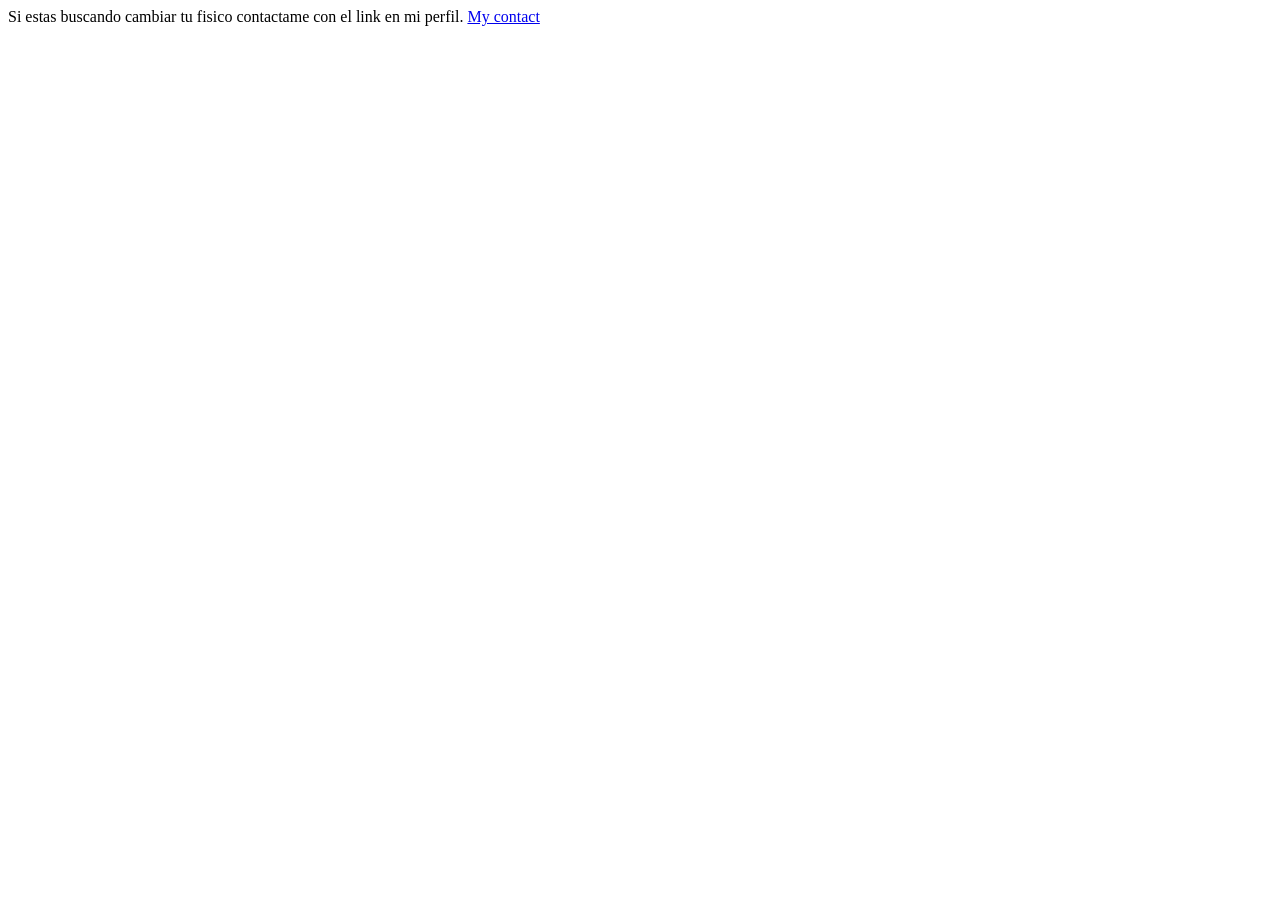
<file: practice-1/index.html>
<!DOCTYPE html>
<html>
    <head>
        <title>
            Asesorias Online - Alejo Santamarina
        </title>
    </head>
    <body>
        Si estas buscando cambiar tu fisico contactame con el link en mi perfil.
        <a href="mycontact.html">My contact</a>
    </body>
</html>
</file>
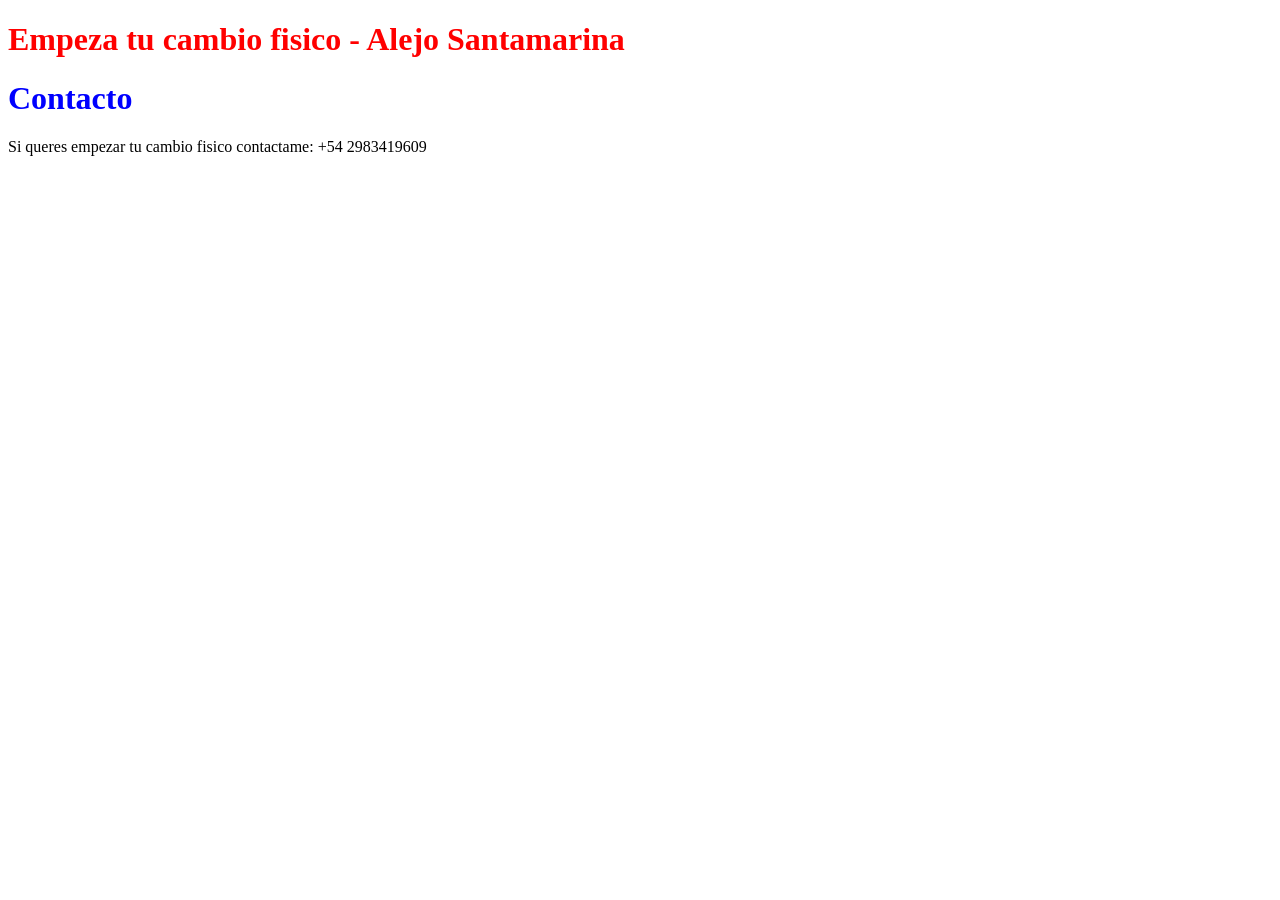
<file: practice-2(CSS practice)/index.html>
<!DOCTYPE html>
<html>
    <header>
        <h1> Empeza tu cambio fisico - Alejo Santamarina</h1>
        <link rel="stylesheet" href="style.css"/>
    </header>
    <body>
        <h1 id= "header2"> Contacto </h1>
        <p> Si queres empezar tu cambio fisico contactame: +54 2983419609 </p>
    </body>
</html>
</file>
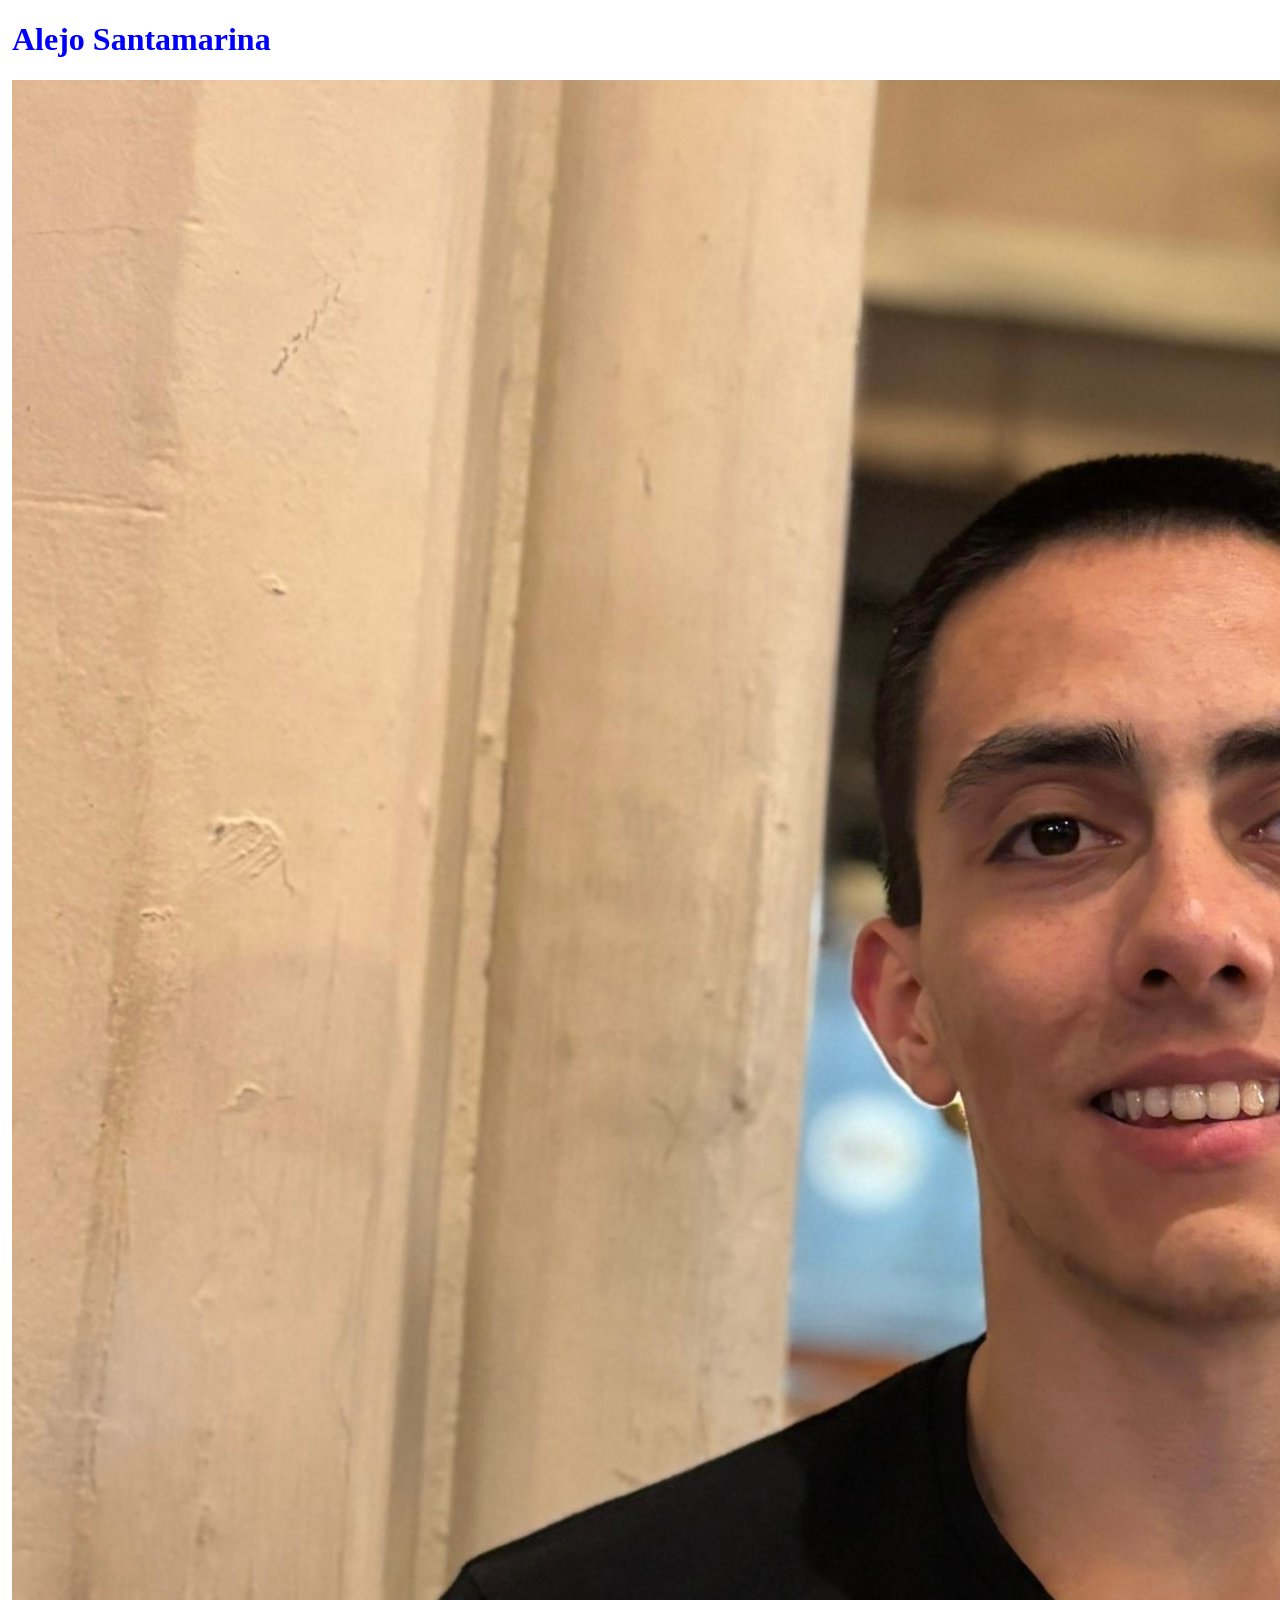
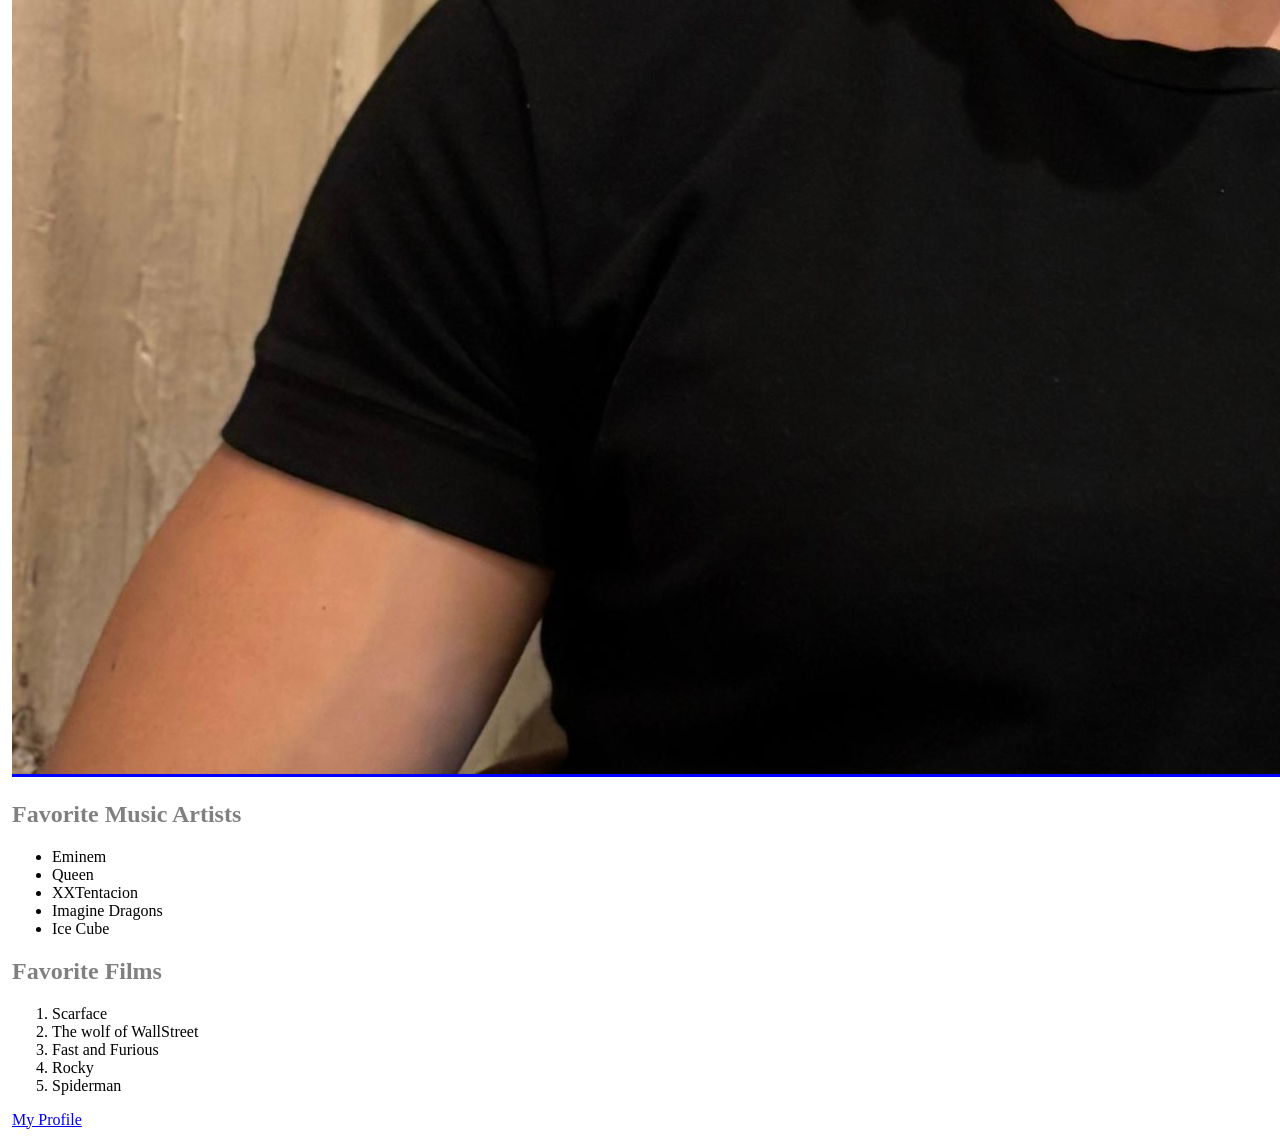
<file: Introduction-to-back-end-development/Module-1/create-and-style-webpage/index.html>
<!DOCTYPE html>
<html>
    <head>
        <title> Alejo Santamarina </title>
        <link rel="stylesheet" href="styles.css"/>
    </head>
    <body>
        <div>
            <h1> Alejo Santamarina </h1>
        </div>

        <div>
            <img src="photo.jpg" id = "photo">
        </div>

        <div>
            <h2> Favorite Music Artists </h2>
            <ul>
                <li> Eminem </li>
                <li> Queen </li>
                <li> XXTentacion </li>
                <li> Imagine Dragons </li>
                <li> Ice Cube </li>
            </ul>
        </div>

        <div>
            <h2> Favorite Films </h2>
            <ol>
                <li> Scarface </li>
                <li> The wolf of WallStreet </li>
                <li> Fast and Furious </li>
                <li> Rocky </li>
                <li> Spiderman </li>
            </ol>
        </div>

        <div>
            <a href="https://www.meta.com/"> My Profile </a>
        </div>
    </body>
</html>
</file>
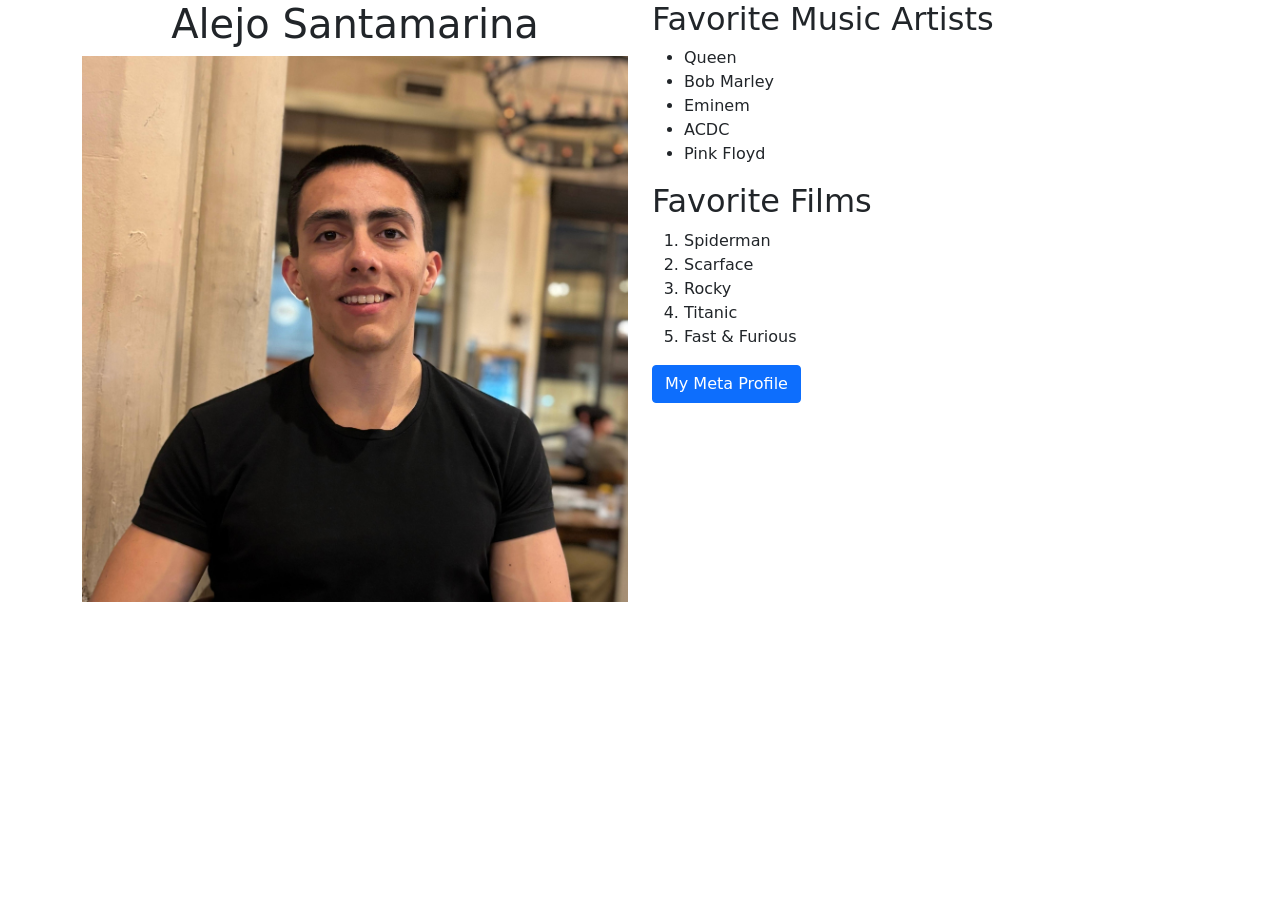
<file: Introduction-to-back-end-development/Module-1/Improve-your-Bio-page-with-Bootstrap/index.html>
<!DOCTYPE html>
<html>
<head>
    <title>My Bio Page</title>
    <link href="bootstrap.min.css" rel="stylesheet">
</head>
<body>
    <div class="container">
        <div class="row">
            <div id="bio" class="col-12 col-lg-6 text-center">
                <h1> Alejo Santamarina </h1>
                <img src="photo.jpg" class="img-fluid">
            </div>
            <div id="more" class="col-12 col-lg-6">
                <h2> Favorite Music Artists </h2>
                <ul>
                    <li> Queen </li>
                    <li> Bob Marley </li>
                    <li> Eminem </li>
                    <li> ACDC </li>
                    <li> Pink Floyd </li>
                </ul>
                <h2> Favorite Films </h2>
                <ol>
                    <li> Spiderman </li>
                    <li> Scarface </li>
                    <li> Rocky </li>
                    <li> Titanic </li>
                    <li> Fast & Furious </li>
                </ol>
                <a href="https://www.meta.com/" class="btn btn-primary"> My Meta Profile </a> 
            </div>            
        </div>
    </div>
    <script src="bootstrap.bundle.min.js"></script>
</body>
</html>
</file>
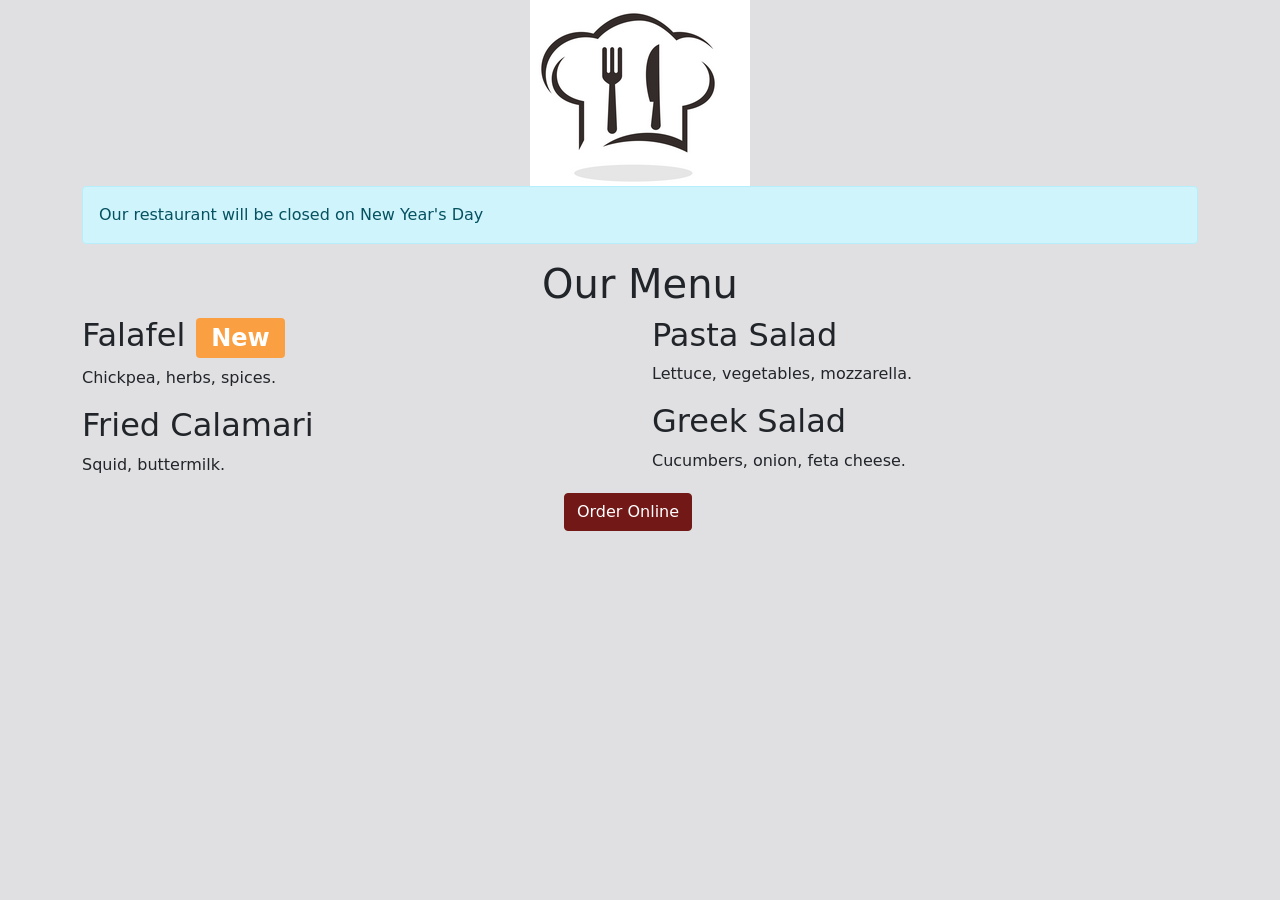
<file: Introduction-to-back-end-development/Module-1/Working-with-Bootstrap-components/index.html>
<!DOCTYPE html>
<html>
<head>
    <title>Little Lemon</title>
    <link href="bootstrap.min.css" rel="stylesheet">
</head>
<body>
    <div class="container">
        <div class="row">
            <div class="col-12">
                <div class="text-center">
                    <img src="logo.png" class="img-fluid">
                </div>
                <div class="alert alert-info" role="alert">
                    Our restaurant will be closed on New Year's Day
                </div>
            </div>
        </div>
        <div class="row">
            <div class="col-12">
                <div class="text-center">
                    <h1>Our Menu</h1>
                </div>
            </div>
        </div>
        <div class="row">
            <div class="col-12 col-lg-6">
                <h2>Falafel <span class="badge bg-secondary"> New </span></h2>
                <p>Chickpea, herbs, spices.</p>
                <h2>Fried Calamari</h2>
                <p>Squid, buttermilk.</p>
            </div>
            <div class="col-12 col-lg-6">
                <h2>Pasta Salad</h2>
                <p>Lettuce, vegetables, mozzarella.</p>
                <h2>Greek Salad</h2>
                <p>Cucumbers, onion, feta cheese.</p>
            </div>
            <div class="row">
                <div class="col-12">
                    <div class="text-center">
                        <button type="button" class="btn btn-primary"> Order Online </button>
                    </div>
                </div>
            </div>
        </div>
    </div>
    <script src="bootstrap.bundle.min.js"></script>
</body>
</html>
</file>
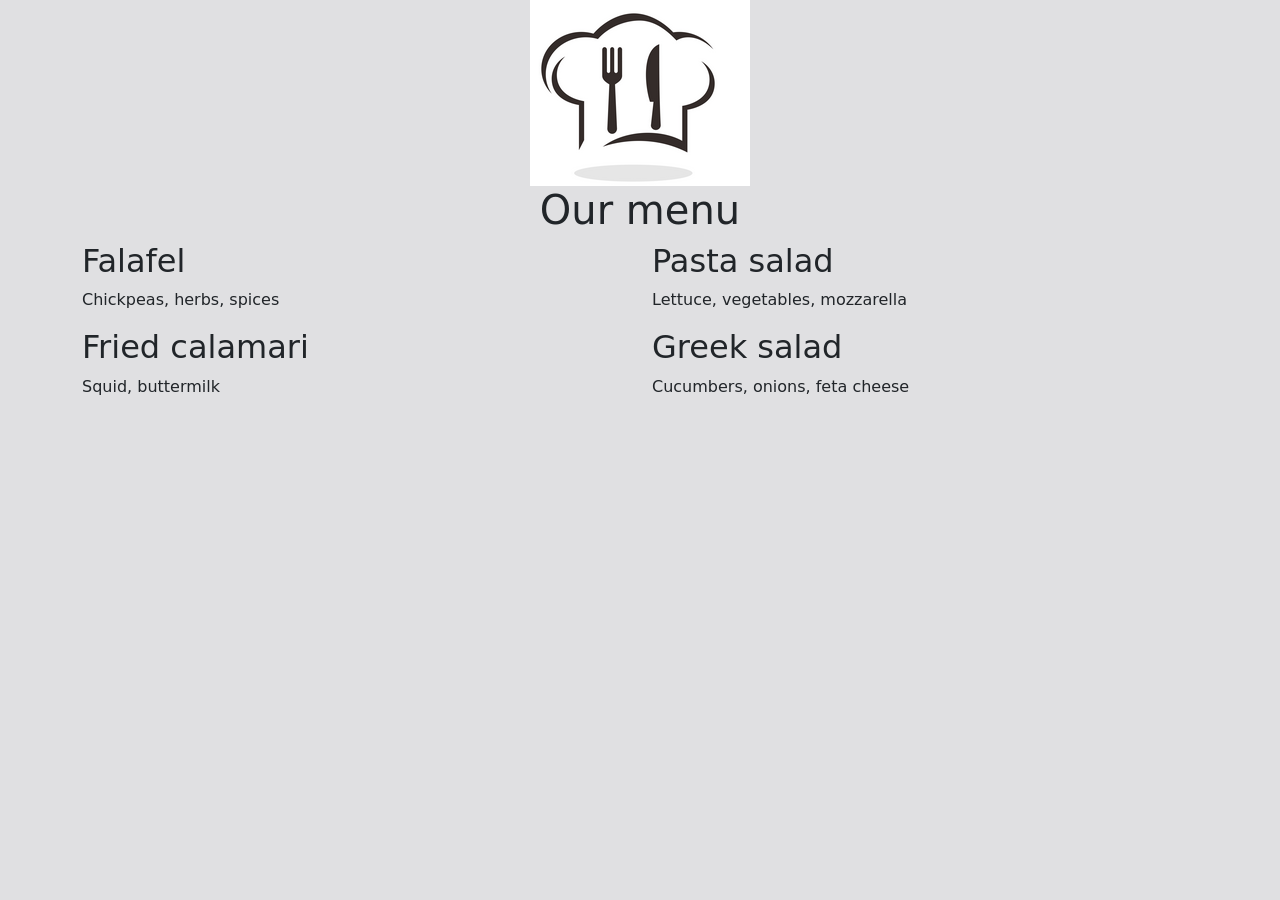
<file: Introduction-to-back-end-development/Module-1/Working-with-the-Bootstrap-grid/index.html>
<!DOCTYPE html>
<html>
    <head>
        <title>Little Lemon</title>
        <link href="bootstrap.min.css" rel="stylesheet">
    </head>
    <body>
        <div class="container">
           <div class="row">
                <div class="col-12">
                    <div class="text-center">
                        <img src="logo.png" class="img.fluid">
                    </div>
                </div>
           </div> 
           <div class="row">
                <div class="col-12">
                    <div class="text-center">
                        <h1> Our menu </h1>
                    </div>
                </div>
           </div> 
           <div class="row">
                <div class="col-12 col-lg-6">
                    <h2> Falafel </h2>
                    <p> Chickpeas, herbs, spices </p>
                    <h2> Fried calamari </h2>
                    <p> Squid, buttermilk </p>
                </div>
                <div class="col-12 col-lg-6">
                    <h2> Pasta salad </h2>
                    <p> Lettuce, vegetables, mozzarella </p>
                    <h2> Greek salad </h2>
                    <p> Cucumbers, onions, feta cheese </p>
                </div>
           </div> 
        </div>
        <script src="bootstrap.bundle.min.js"></script>
    </body>
</html>
</file>
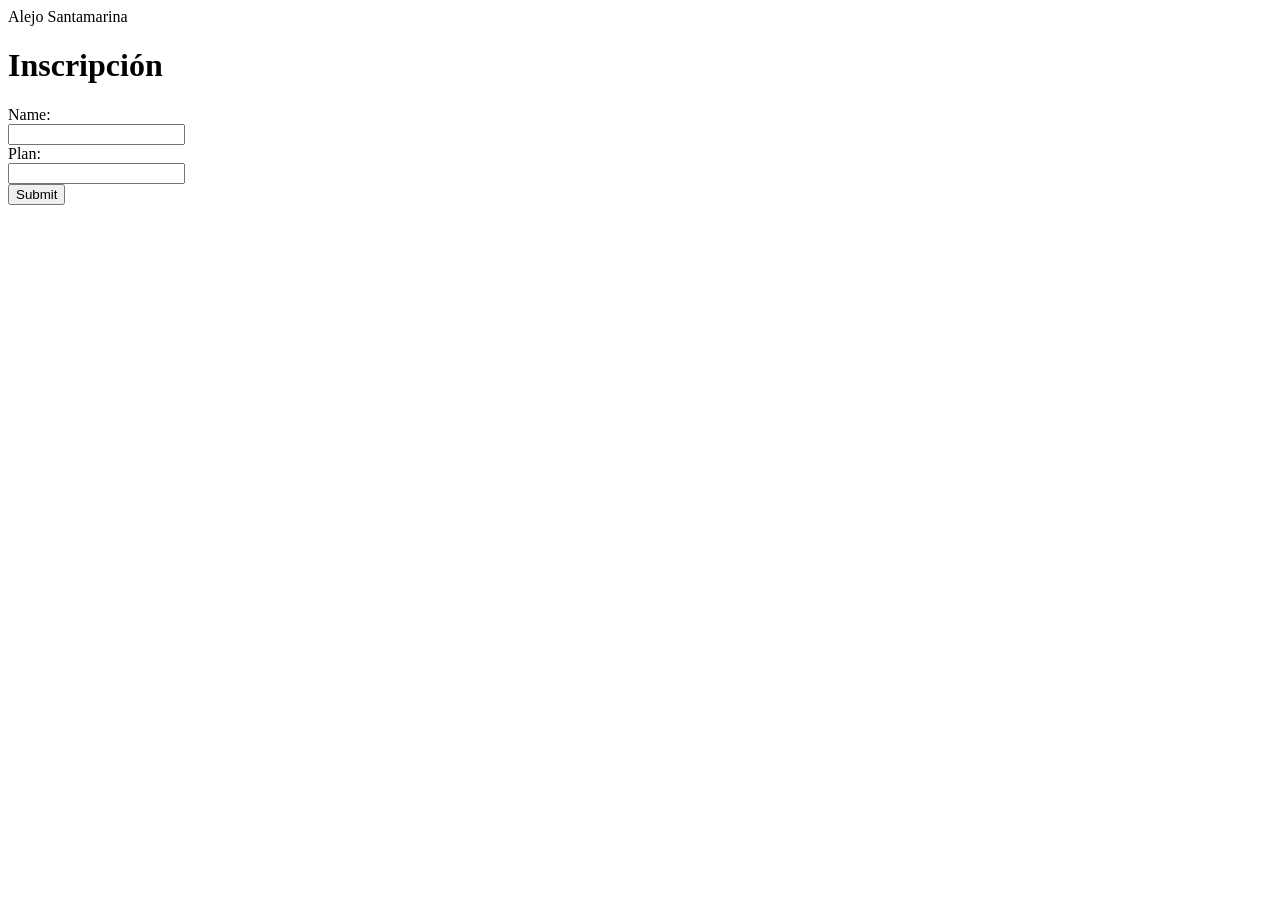
<file: practice-1/inscription.html>
<!DOCTYPE html>
<html>
    <header>
        Alejo Santamarina
    </header>
    <body>
        <h1>
            Inscripción
        </h1>
        <form action="/inscription" method="POST">
            <label for="Name">Name:</label><br>
            <input type="text" name="Name">
            <br>

            <label for="Plan">Plan:</label><br>
            <input type="Plan"/>
            <br>
            <input type="Submit"/>
        </form>
    </body>
</html>
</file>
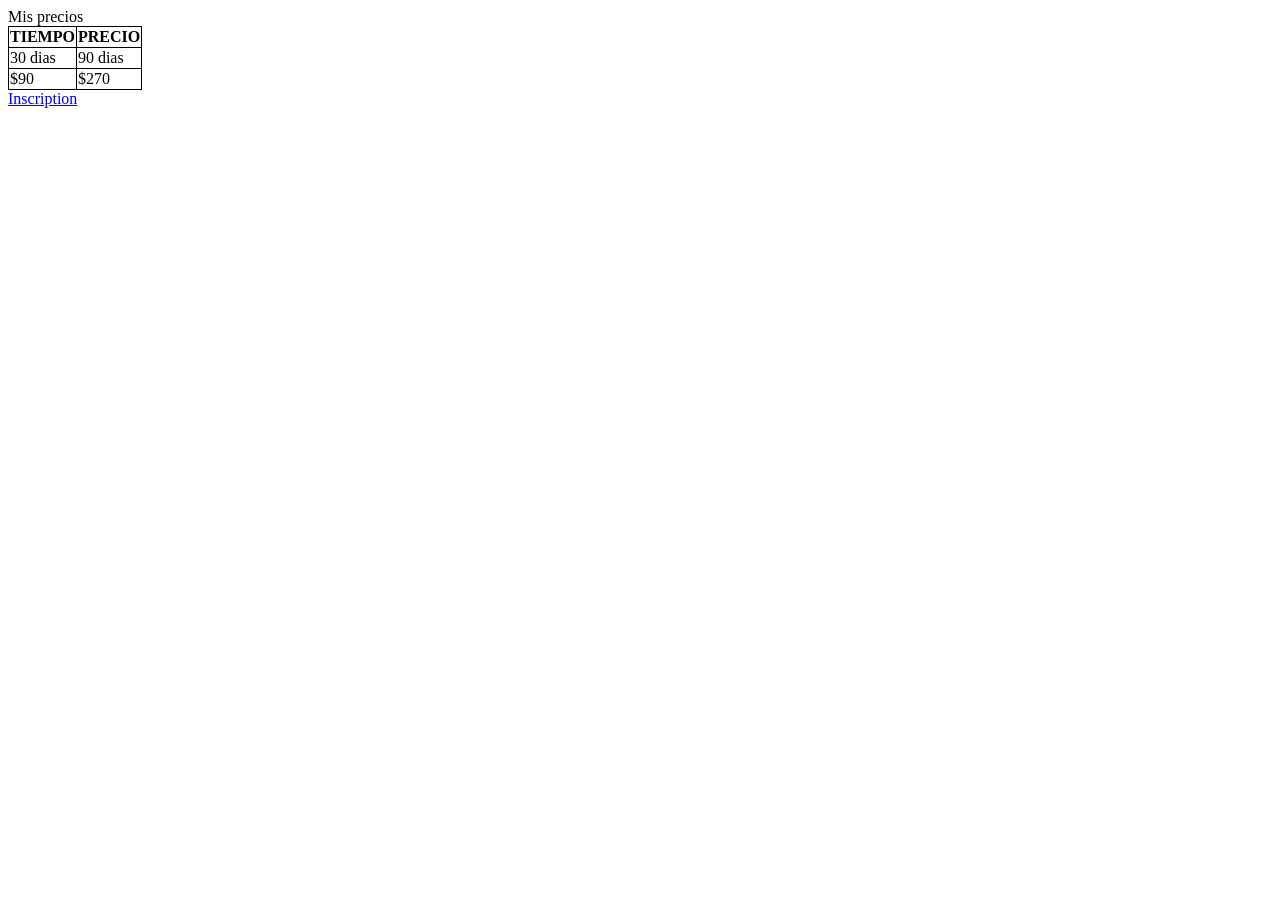
<file: practice-1/price.html>
<!DOCTYPE html>
<html>
    <header>
        Mis precios
    </header>
    <body>
        <style>
            table, th, td {
                border: 1px solid black;
                border-collapse: collapse;
            }
        </style>
        <table>
        <tr>
            <th> TIEMPO </th>
            <th> PRECIO </th>
        </tr>
        <tr>
            <td> 30 dias </td>
            <td> 90 dias </td>
        </tr>
        <tr>
            <td> $90 </td>
            <td> $270 </td>
        </tr>
        </table>
        <a href="inscription.html">Inscription</a>
    </body>
</html>
</file>
<file: practice-2(CSS practice)/style.css>
h1 {
    color: red; 
}

#header2 {
    color: blue;
}
</file>
<file: Introduction-to-back-end-development/Module-1/create-and-style-webpage/styles.css>
#photo {
    border-width: 2px;
    border-bottom: solid;
    border-color: blue;
}

h1 {
    color: blue;
}

h2 {
    color: grey;
}

div {
    margin: 4px;
}
</file>
